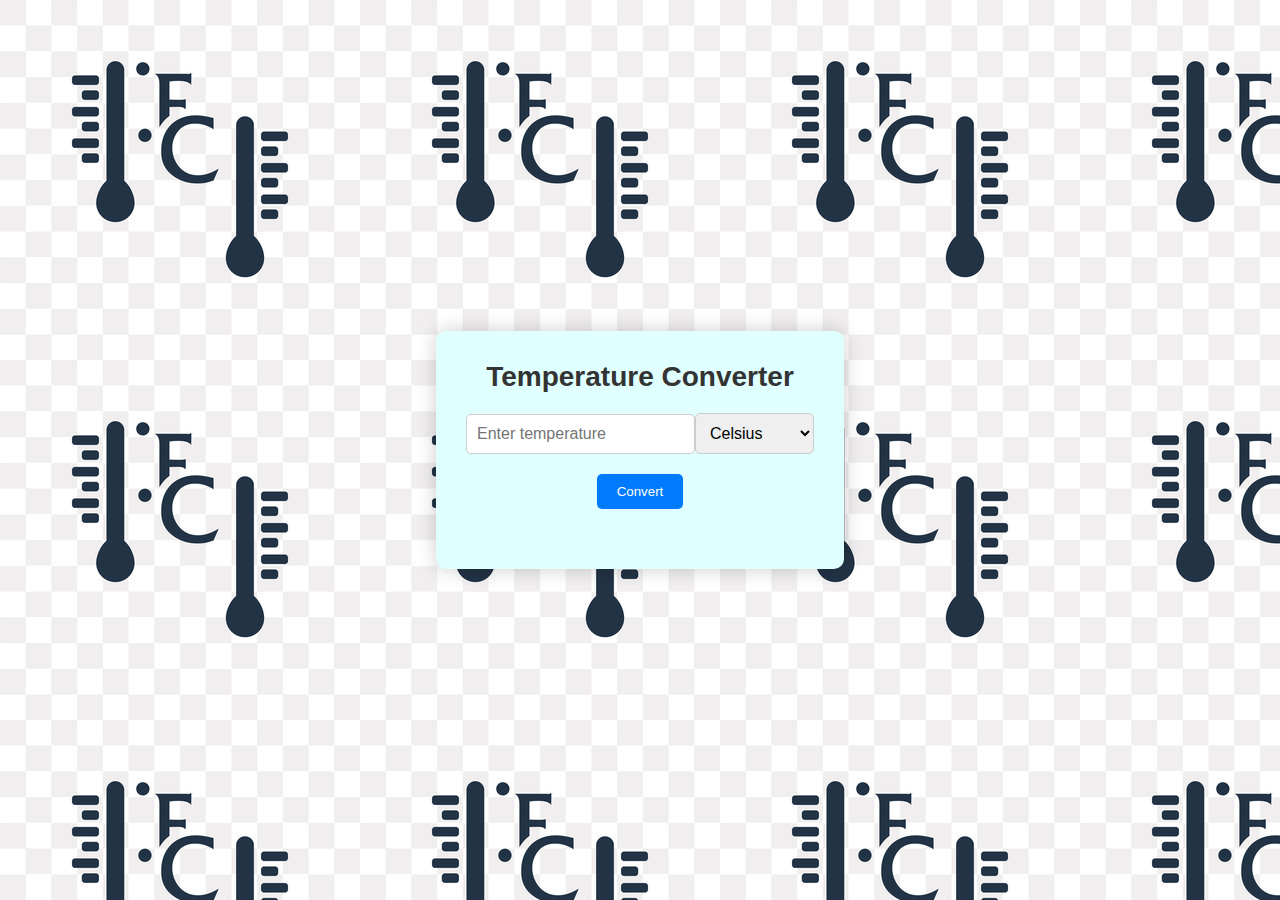
<file: Temperature/index.html>
<!DOCTYPE html>
<html lang="en">
<head>
    <meta charset="UTF-8">
    <meta name="viewport" content="width=device-width, initial-scale=1.0">
    <link rel="stylesheet" href="styles.css">
    <title>Temperature Converter</title>
</head>
<body>
    <div class="container">
        <h1>Temperature Converter</h1>
        <div class="input-container">
            <input type="text" id="temperatureInput" placeholder="Enter temperature">
            <select id="unitSelect">
                <option value="celsius">Celsius</option>
                <option value="fahrenheit">Fahrenheit</option>
                <option value="kelvin">Kelvin</option>
            </select>
        </div>
        <button id="convertButton">Convert</button>
        <div id="resultArea"></div>
    </div>
    <script src="script.js"></script>
</body>
</html>
</file>
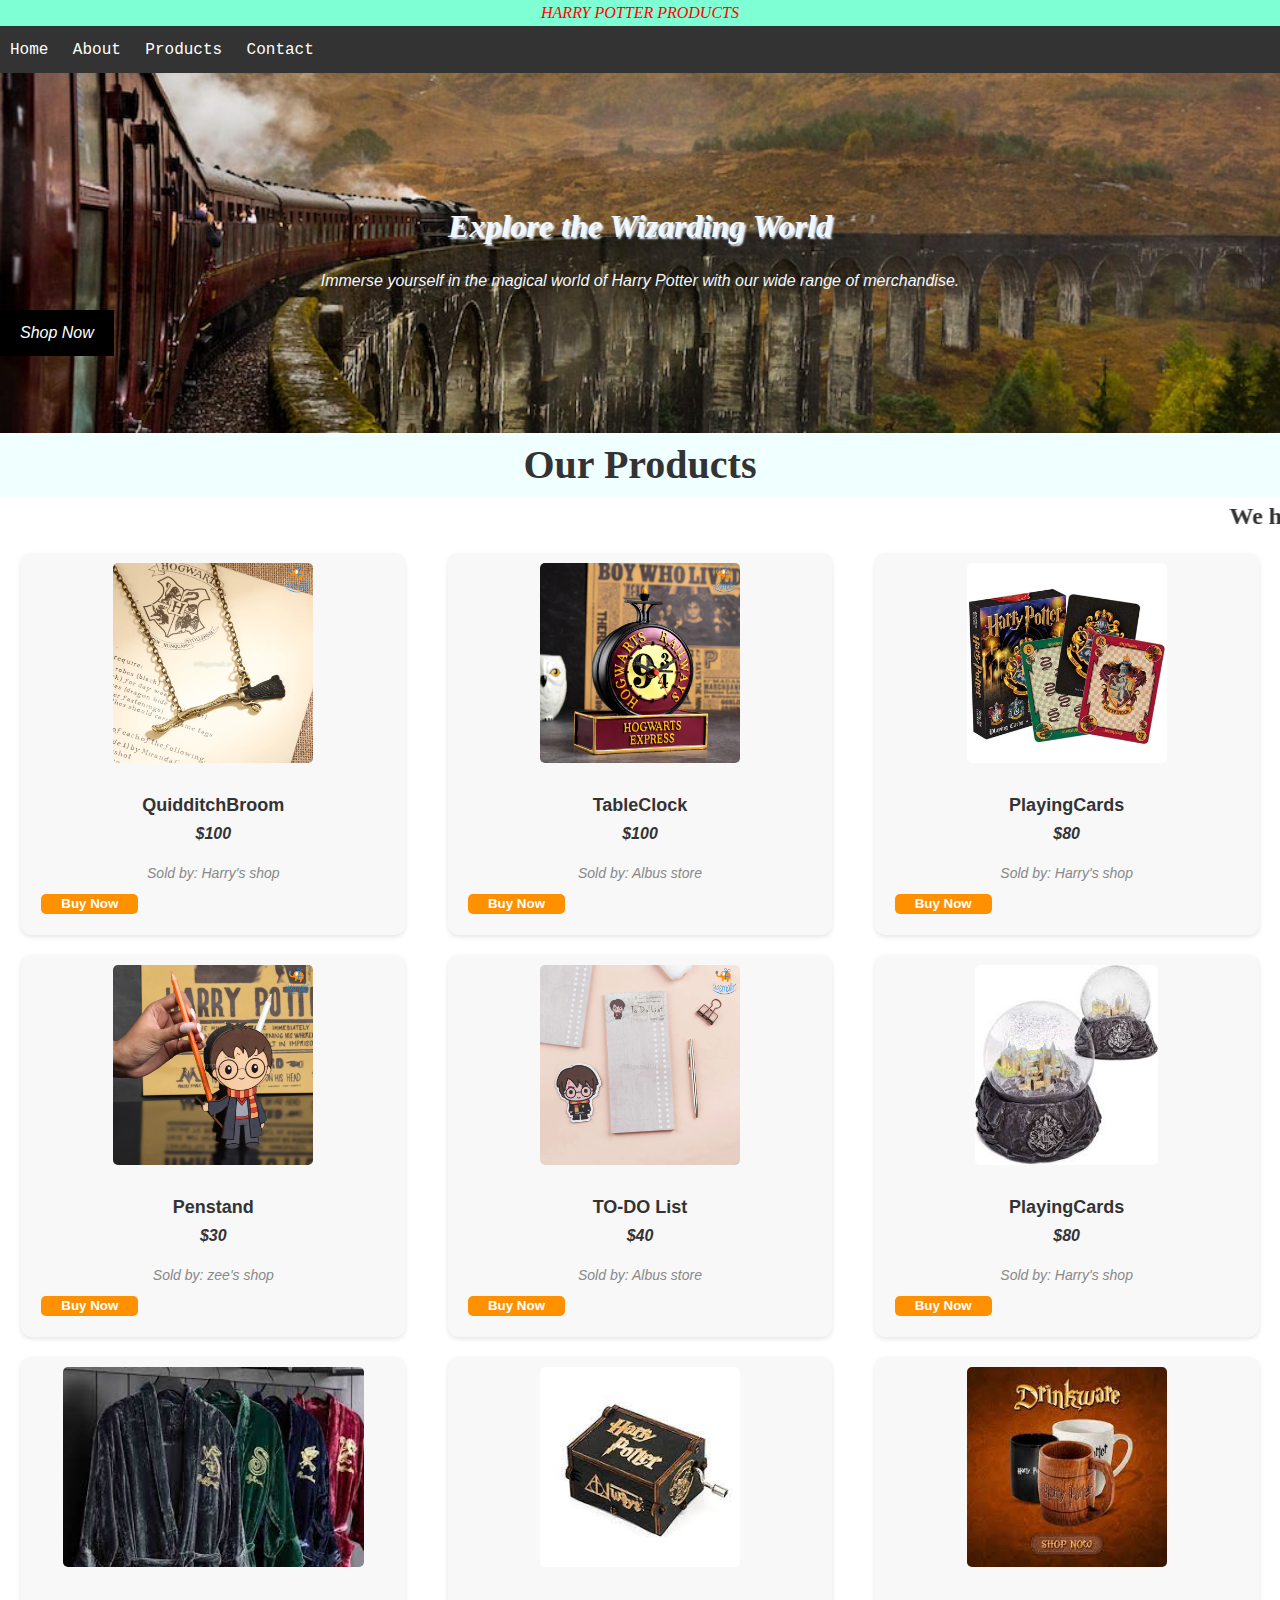
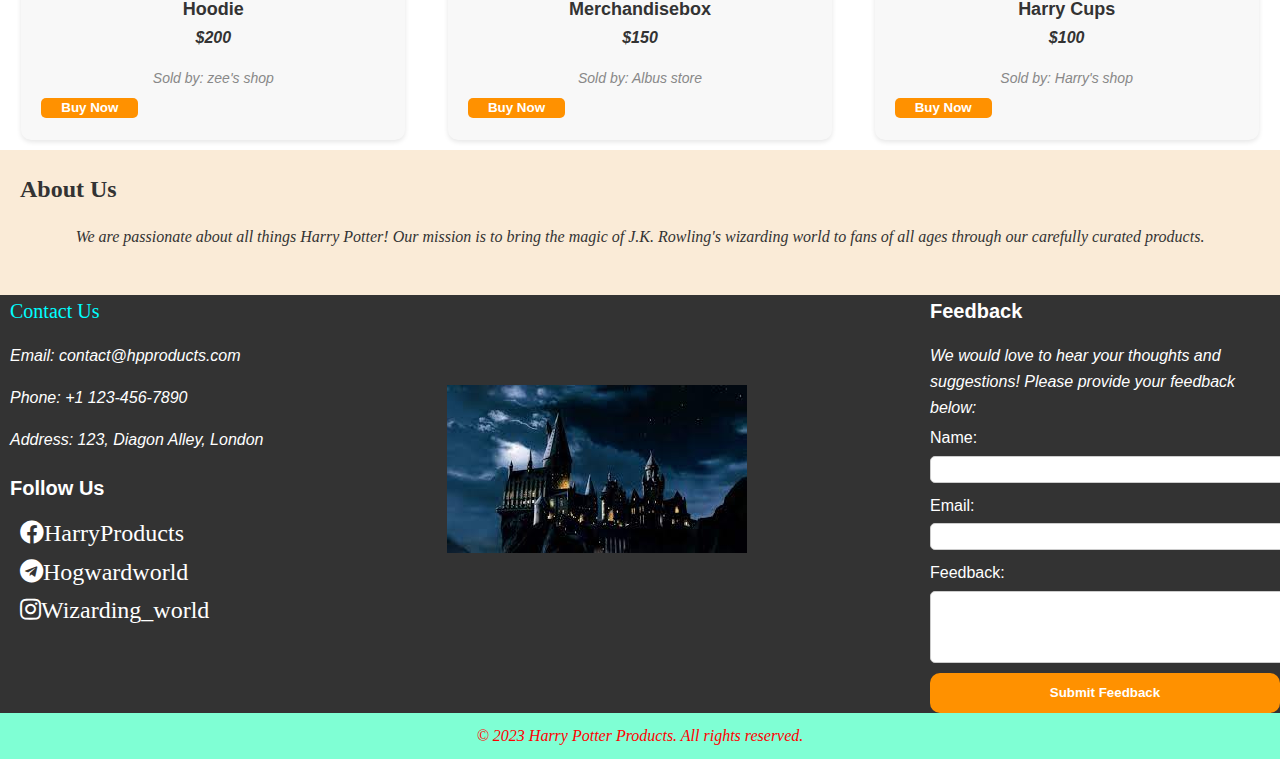
<file: Landing Page/Level 1 Task 1.html>
<!DOCTYPE html>
<html lang="en">

<head>
  <meta charset="UTF-8">
  <meta name="viewport" content="width=device-width, initial-scale=1.0">
  <title>Harry Potter Products</title>
  <link rel="stylesheet" href="https://cdnjs.cloudflare.com/ajax/libs/font-awesome/5.15.4/css/all.min.css">
  <link rel="stylesheet" href="styles.css">
</head>

<body>
  <div class="hp"> HARRY POTTER PRODUCTS</div>
  <header>
    <nav>
      <ul>
        <li><a href="#home">Home</a></li>
        <li><a href="#about">About</a></li>
        <li><a href="#products">Products</a></li>
        <li><a href="#contact">Contact</a></li>
      </ul>
    </nav>
  </header>
  <main>
    <section id="home">
      <h1 class="hover">Explore the Wizarding World</h1>
      <p >Immerse yourself in the magical world of Harry Potter with our wide range of merchandise.</p>
      <a href="#products" class="cta-button">Shop Now</a>
    </section>
    <div id="products">
      <h2 class="pro">Our Products</h2>
      <marquee><h2 class="part1">We have all type of wizarding world products.we can customize according to your likes.Feel free to contact us....!!!</h2></marquee>
      <div class="product-container">
        <div class="product-card">
          <div class="product-image">
            <img src="HarryPotterQuidditchBroomChain_1.webp" alt="Product 1" class="product-img">
          </div>
          <div class="product-details">
            <h4>QuidditchBroom</h4>
            <p class="price">$100</p>
            <p class="seller">Sold by: Harry's shop</p>
            <button class="buy-button">Buy Now</button>
          </div>
        </div>
        <div class="product-card">
          <div class="product-image">
            <img src="HogwartsExpressTableClock_7.webp" alt="Product 2" class="product-img">
          </div>
          <div class="product-details">
            <h4>TableClock</h4>
            <p class="price">$100</p>
            <p class="seller">Sold by: Albus store</p>
            <button class="buy-button">Buy Now</button>
          </div>
        </div>
        <div class="product-card">
          <div class="product-image">
            <img src="HarryPotterPlayingCards39.webp" alt="Product 3" class="product-img">
          </div>
          <div class="product-details">
            <h4>PlayingCards</h4>
            <p class="price">$80</p>
            <p class="seller">Sold by: Harry's shop</p>
            <button class="buy-button">Buy Now</button>
          </div>
        </div>
        <div class="product-card">
          <div class="product-image">
            <img src="penstand.webp" alt="Product 1" class="product-img">
          </div>
          <div class="product-details">
            <h4>Penstand</h4>
            <p class="price">$30</p>
            <p class="seller">Sold by: zee's shop</p>
            <button class="buy-button">Buy Now</button>
          </div>
        </div>
        <div class="product-card">
          <div class="product-image">
            <img src="HarryPotterTo-Do-ListWithMagnet_16.webp" alt="Product 2" class="product-img">
          </div>
          <div class="product-details">
            <h4>TO-DO List</h4>
            <p class="price">$40</p>
            <p class="seller">Sold by: Albus store</p>
            <button class="buy-button">Buy Now</button>
          </div>
        </div>
        <div class="product-card">
          <div class="product-image">
            <img src="snowglobe.jfif" alt="Product 3" class="product-img">
          </div>
          <div class="product-details">
            <h4>PlayingCards</h4>
            <p class="price">$80</p>
            <p class="seller">Sold by: Harry's shop</p>
            <button class="buy-button">Buy Now</button>
          </div>
        </div>
        <div class="product-card">
          <div class="product-image">
            <img src="jacket.jfif" alt="Product 1" class="product-img">
          </div>
          <div class="product-details">
            <h4>Hoodie</h4>
            <p class="price">$200</p>
            <p class="seller">Sold by: zee's shop</p>
            <button class="buy-button">Buy Now</button>
          </div>
        </div>
        <div class="product-card">
          <div class="product-image">
            <img src="merchandise box.jfif" alt="Product 2" class="product-img">
          </div>
          <div class="product-details">
            <h4>Merchandisebox</h4>
            <p class="price">$150</p>
            <p class="seller">Sold by: Albus store</p>
            <button class="buy-button">Buy Now</button>
          </div>
        </div>
        <div class="product-card">
          <div class="product-image">
            <img src="mug.jfif" alt="Product 3" class="product-img">
          </div>
          <div class="product-details">
            <h4>Harry Cups</h4>
            <p class="price">$100</p>
            <p class="seller">Sold by: Harry's shop</p>
            <button class="buy-button">Buy Now</button>
          </div>
        </div>
  
      </div>
    </div>
    <section id="about">
        <h2>About Us</h2>
        <p id="para">We are passionate about all things Harry Potter! Our mission is to bring the magic of J.K. Rowling's wizarding world to fans of all ages through our carefully curated products.</p>
      </section>
      <footer>
        <div class="contact-feedback">
          <div class="contact-details">
            <h3 id="us">Contact Us</h3>
            <p>Email: contact@hpproducts.com</p>
            <p>Phone: +1 123-456-7890</p>
            <p>Address: 123, Diagon Alley, London</p>
            <div class="social-media">
              <h3>Follow Us</h3>
              <div class="icons">
                <a href="#" class="icon-link"><i class="fab fa-facebook"></i>HarryProducts</a><br>
                <a href="#" class="icon-link"><i class="fab fa-telegram"></i>Hogwardworld</a><br>
                <a href="#" class="icon-link"><i class="fab fa-instagram"></i>Wizarding_world</a>
              
              </div>
            </div>
          </div>
          <div class="logo">
            <img src="bg.jfif" alt="logo">

          </div>
    
          <div class="feedback-form">
            <h3>Feedback</h3>
            <p style="text-align:left;">We would love to hear your thoughts and suggestions! Please provide your feedback below:</p>
            <form>
              <label for="name">Name:</label>
              <input type="text" id="name" name="name" required>
    
              <label for="email">Email:</label>
              <input type="email" id="email" name="email" required>
    
              <label for="feedback">Feedback:</label>
              <textarea id="feedback" name="feedback" rows="4" required></textarea>
    
              <button type="submit">Submit Feedback</button>
            </form>
          </div>
        </div>
    
        
      </footer>
      <div class="rights">&copy; 2023 Harry Potter Products. All rights reserved.</div>
    
</body>

</html>
</file>
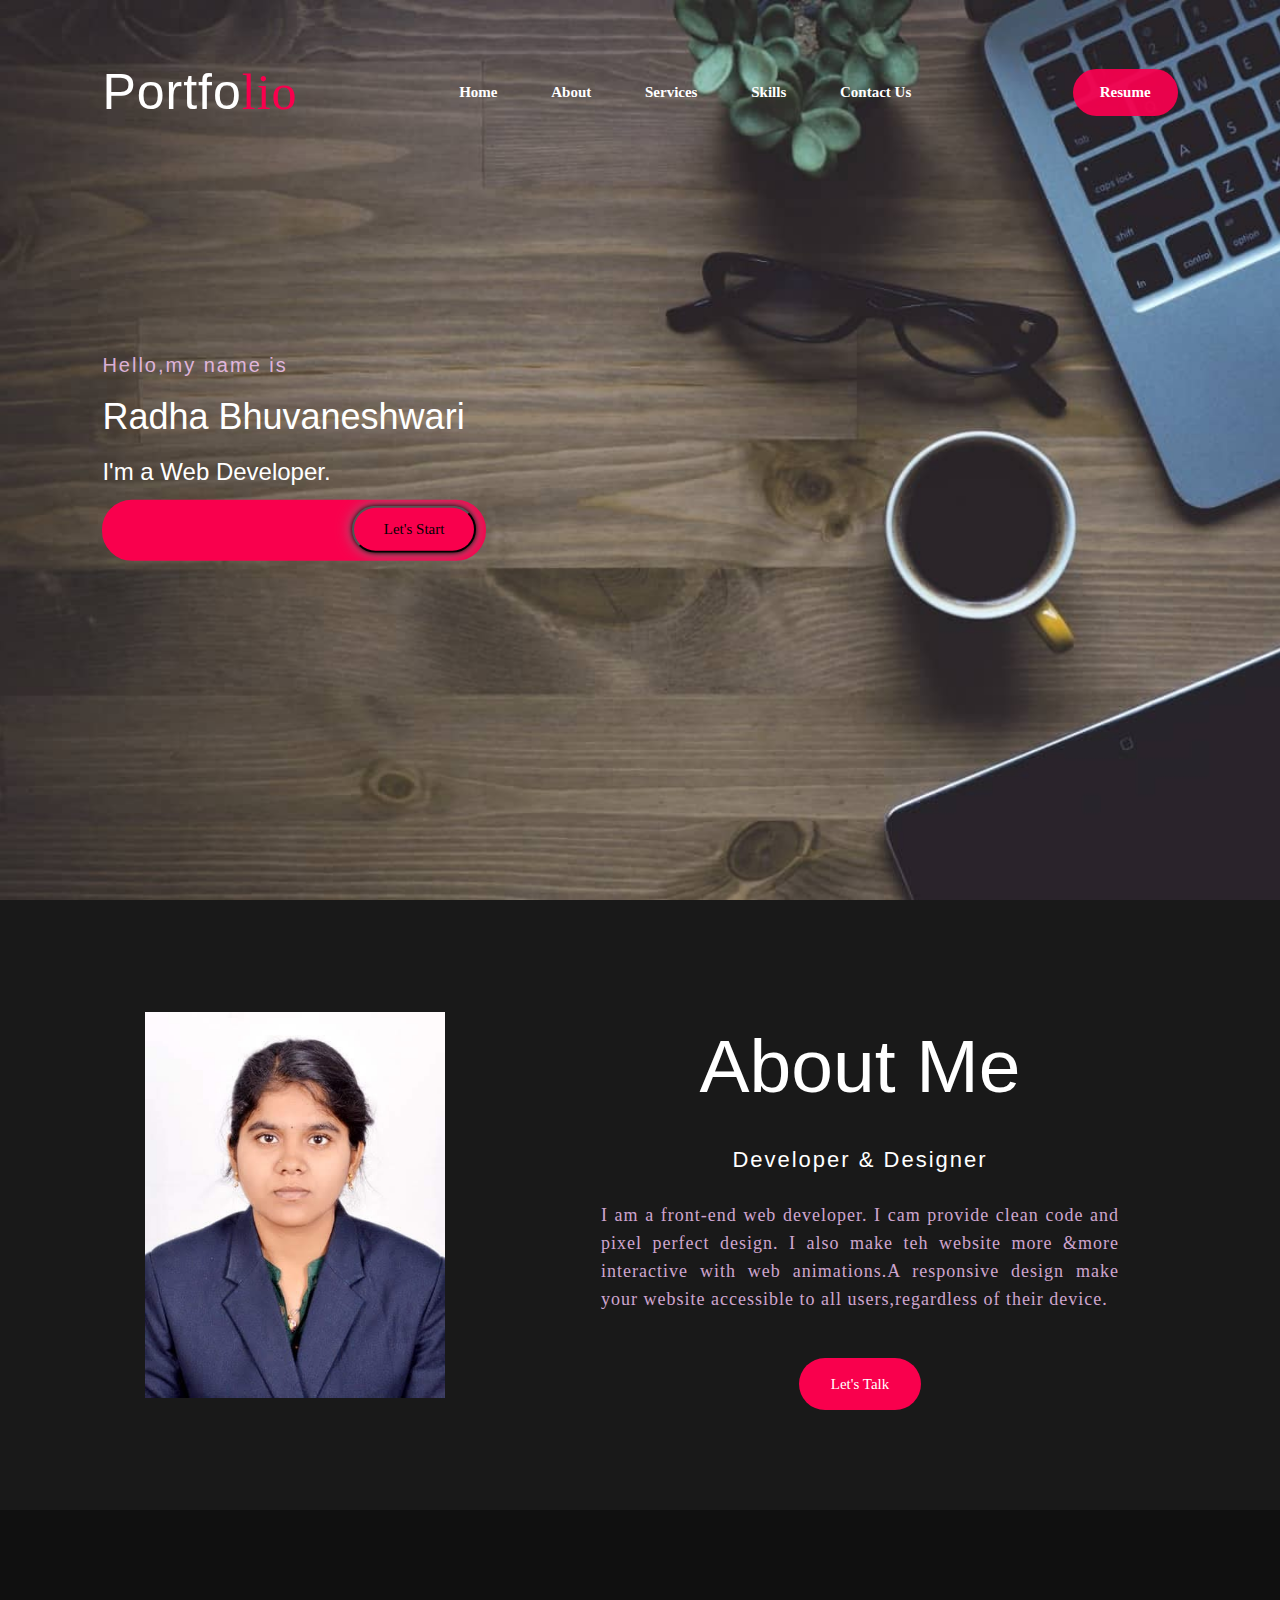
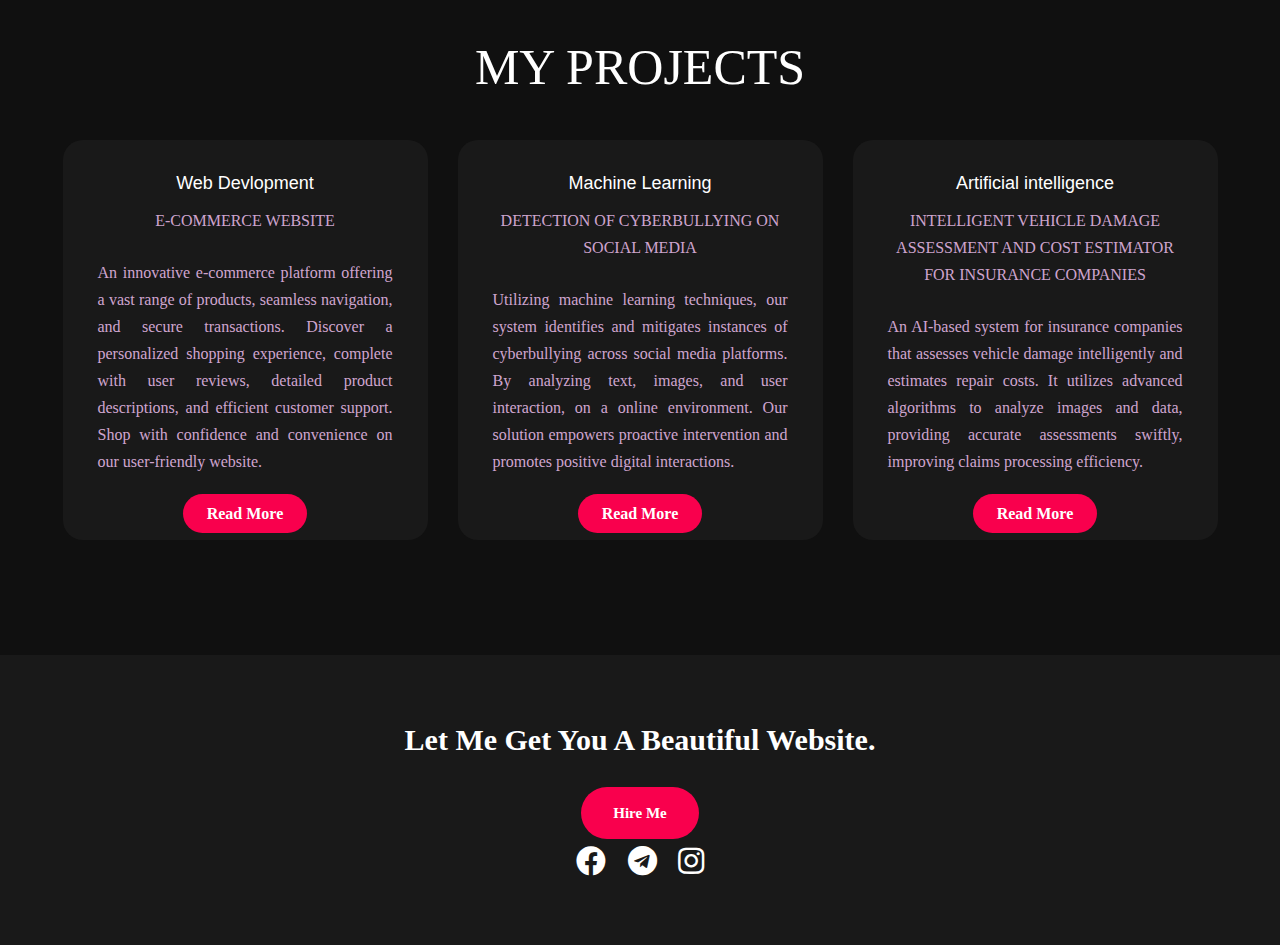
<file: portfolio/profile.html>
<!DOCTYPE html>
<html lang="en">
<head>
    <meta charset="UTF-8">
    <meta name="viewport" content="width=device-width, initial-scale=1.0">
    <link rel="stylesheet" href="https://cdnjs.cloudflare.com/ajax/libs/font-awesome/5.15.4/css/all.min.css">
    <link rel="stylesheet" href="styles.css">
    <link rel="stylesheet" href="https://www.w3schools.com/w3css/4/w3.css">
    <title>Portfolio</title>
</head>
<body>
    <div class=" hero">
        <nav class="nav">
            <h2 class="logo">Portfo<span>lio</span></h2>
            <ul>
                <li><a href="#">Home</a></li>
                <li><a href="#">About</a></li>
                <li><a href="#">Services</a></li>
                <li><a href="#">Skills</a></li>
                <li><a href="#">Contact Us</a></li>
            </ul>
            <a href="#" class="btn">Resume</a>
        </nav>
    </div>
        <div class="content">
            <h4>Hello,my name is </h4>
            <h1>Radha Bhuvaneshwari</h1>
            <h3>I'm a Web Developer.</h3>
            <div class="newsletter">
                <form>
                    <input type="text" name="email" id="mail"  placeholder="Enter Your Email"/>
                    <input type="submit" name="submit" value="Let's Start"/>
                </form>
            </div>
        </div>
    </div>
    <!---About--->
    <section class="about">
        <div class="main">
            <img src="Mypic.jpg">
            <div class="about-text">
                <div class="w3-container w3-center w3-animate-left">
                <h2>About Me</h2>
                <h5>Developer & Designer</h5>
                <p style="text-align:justify">I am a front-end web developer. I cam provide clean code and pixel perfect design. I also make teh website more &more interactive with web animations.A responsive design make your website accessible to all users,regardless of their device. </p>
                <button type="button">Let's Talk</button>
                </div> 
            </div>
        </div>

    </section>
    <!--project-->
    <div class="service">
        <div class="title">
            <h2>MY PROJECTS</h2>
        </div>
        <div class="box">
            <div class="card">
            <h5>Web Devlopment</h5>
            <div class="pra">
                <p> E-COMMERCE WEBSITE  </p>
				<p style="text-align:justify"> An innovative e-commerce platform offering a vast range of products, seamless navigation, and secure transactions. Discover a personalized shopping experience, complete with user reviews, detailed product descriptions, and efficient customer support. Shop with confidence and convenience on our user-friendly website.</p>
              <p style="text-align: center;">
                <a  class="button"href="#">Read More</a>
              </p>
            </div>
            </div>
            <div class="card">
            <h5>Machine Learning</h5>
            <div class="pra">
                <p> DETECTION OF CYBERBULLYING ON SOCIAL MEDIA</p>
				<p style="text-align:justify" > Utilizing machine learning techniques, our system identifies and mitigates instances of cyberbullying across social media platforms. By analyzing text, images, and user interaction, on a online environment. Our solution empowers proactive intervention and promotes positive digital interactions.</p>
              <p style="text-align: center;">
                <a  class="button"href="#">Read More</a>
              </p>
            </div> 
            </div>			
            <div class="card">
            <h5>Artificial intelligence</h5>
            <div class="pra">
                <p> INTELLIGENT VEHICLE DAMAGE ASSESSMENT AND COST ESTIMATOR FOR INSURANCE COMPANIES </p>
                <p style="text-align:justify">An AI-based system for insurance companies that assesses vehicle damage intelligently and estimates repair costs. It utilizes advanced algorithms to analyze images and data, providing accurate assessments swiftly, improving claims processing efficiency.</p>
                
				<p style="text-align: center;">
                <a  class="button"href="#">Read More</a>
              </p>
            </div>
            </div>
        </div>
    </div>
    <!--contact me-->
    <div class="contact-me">
        <p>Let Me Get You A Beautiful Website.</p>
        <a class="button-two" href="#">Hire Me</a>
        <div class="icons">
            <a href="#" class="icon-link"><i class="fab fa-facebook"></i></a>
            <a href="#" class="icon-link"><i class="fab fa-telegram"></i></a>
            <a href="#" class="icon-link"><i class="fab fa-instagram"></i></a>
          
          </div>
    </div>
    
</body>
</html>
</file>
<file: Temperature/styles.css>
body {
    font-family: 'Segoe UI', Tahoma, Geneva, Verdana, sans-serif;
    background-color: #f8f8f8;
    margin: 0;
    display: flex;
    justify-content: center;
    align-items: center;
    height: 100vh;
    background-image:url('cel.jpg') ;
   
}

.container {
    background-color: lightcyan;
    border-radius: 10px;
    padding: 30px;
    box-shadow: 0px 0px 20px rgba(0, 0, 0, 0.2);
    text-align: center;
    

}

h1 {
    margin: 0 0 20px;
    font-size: 28px;
    color: #333;
    
}

.input-container {
    display: flex;
    align-items: center;
    justify-content: space-between;
    margin-bottom: 20px;
}

input, select {
    padding: 10px;
    border: 1px solid #ccc;
    border-radius: 5px;
    font-size: 16px;
}

button {
    background-color: #007bff;
    color: white;
    border: none;
    padding: 10px 20px;
    border-radius: 5px;
    cursor: pointer;
    transition: background-color 0.3s;
}

button:hover {
    background-color: #0056b3;
}

#resultArea {
    font-size: 20px;
    font-weight: bold;
    margin-top: 30px;
    color: #555;
}
</file>
<file: Landing Page/styles.css>
body, h1, h2, h3,  ul, li, form, button {
    margin: 0;
    padding: 0;
    
    
  }
  
  body {
    font-family: Arial, sans-serif;
    line-height: 1.6;
    color: #333;
    width:100%;
  }
  
  header {
    background-color: #333;
    padding: 10px;
  }
  
  nav ul {
    list-style: none;
    margin: 0;
    padding: 0;
  }
  
  nav ul li {
    display: inline;
    margin-right: 20px;
  }
  
  nav ul li a {
    color: #fff;
    text-decoration: none;
    font-family: 'Courier New', Courier, monospace;
    font-style: bold;
  }
  .hp{
	
    background-color: aquamarine;
    font-family:"FontGet";
    font-style:italic;
    text-align:center;
    color:red;
    position:sticky;
  }
  
  
  
 
  #home{
    min-height:40vh;
    background-image:url(bg.jpg) ;
    background-size: cover;
    background-position: center;
    color:aliceblue;
    font-style: italic;
    position:relative;
    
  }
 .hover {
    text-align: center;
   padding-top: 10%;
   font-family:'dancing script';
  text-shadow: 2px 2px 2px;
  text-decoration: wavy;
  animation:1s ease-out 0s  slideAnimation;
  
 
}
h1:hover{
    transform: scale(1.3);
}
  p{
    text-align: center;
    font-style:italic;
  }
  .cta-button{
    display:inline-block;
    padding: 10px 20px ;
    background-color:black;
    color: white;
    text-decoration:none;
    border-radius: px;
    align-items: center; 
  }
  .cta-button:hover{
    transform:scale(1.3);

  }
  @keyframes slideAnimation{
    0%{transform:translatey(-100%);}
    100%{transform:translatey(0);}
  }
  .pro{
    background-color: azure;
    font-family: 'Great Vibes';
    text-align: center;
    font-size: 40px;
  }
  .part1{
    font-family:'Dancing Script';
  }
   .product-button {
    display: inline-block;
    padding: 10px 20px;
    background-color: #333;
    color: #fff;
    text-decoration: none;
    border-radius: 5px;
    align-items: center;
  }
  .product-container {
    display: flex;
    flex-wrap: wrap;
    justify-content:space-around;
    }
    
    .product-card {
    width: calc(30% - 20px);
    margin: 10px;
    background-color: #f8f8f8;
    border-radius: 10px;
    padding: 10px;
    box-shadow: 0 2px 5px rgba(0, 0, 0, 0.1);
    transition: box-shadow 0.3s ease;
    }
    
    .product-card:hover {
    box-shadow: 0 4px 10px rgba(0, 0, 0, 0.2);
    }
    
    .product-image {
    text-align: center;
    }
    
    .product-img {
    max-width: 100%;
    height: 200px;
    object-fit: cover;
    border-radius: 5px;
    }
    .product-img:hover{
      transform: scale(1.3);

    }
    
    .product-details {
    padding: 10px;
    }
    
    .product-details h4 {
    font-size: 18px;
    margin-bottom: 5px;
    }
    
    .price {
    font-size: 16px;
    font-weight: bold;
    }
    
    .seller {
    font-size: 14px;
    color: #888;
    margin-bottom: 5px;
    }
    
    .buy-button {
    background-color: #ff9100;
    color: #fff;
    border: none;
    padding: 10px 20px;
    border-radius: 5px;
    cursor: pointer;
    font-weight: bold;
    transition: background-color 0.3s ease;
    align-items: center;
    display: inline-block;
     
    }
    
    .buy-button:hover {
    background-color: #ff6600;
    transform:scale(1.0);
    }
  
  h3,h4,h5{

    padding-top: 0%;
    padding-bottom: 0%;
  }
  h4,button {
    line-height: 0%;
    text-align: center;
  }
  #about{
    background-color: antiquewhite;
    font-family:'Harry P';
    animation-name:example;
    animation-duration: 2s ;
    padding: 20px;
  }
  #para{
    font-style:italic;
    padding-bottom:10px;
  }
  @keyframes example {
    from{background-color:antiquewhite;}
    to{background-color:gray;}
    
  }
  footer {
    background-color: #333;
    color: #fff;
    padding: 0px;
  }
  
  footer h3 {
    font-size: 20px;
    margin-bottom: 10px;
  }
  
  footer p {
    font-size: 16px;
    margin-bottom: 5px;
  }
  
  .contact-feedback {
    display: flex;
    justify-content: space-between;
    flex-wrap: wrap;
    text-align: left;
    margin-left: 10px;
  }
  
  .contact-details p {
    flex: 1;
    max-width: 400px;
    text-align: left;
   
  }
 div #us{
  color: aqua;
  font-family: fantasy;
  font-weight: 100;
     
  }
  .logo{
    padding: 90px;
    
  }
  .logo:hover{
    transform: scale(1.3);

  }
  
  .feedback-form {
    flex: 1;
    max-width: 350px;
    
  }
  
  .feedback-form form {
    display: flex;
    flex-direction: column;
    align-items:left;
  }
  
  .feedback-form label {
    font-size: 16px;
    margin-bottom: 5px;
  }
  
  .feedback-form input,
  .feedback-form textarea {
    width: 100%;
    padding: 5px;
    margin-bottom: 10px;
    border: 1px solid #ccc;
    border-radius: 5px;
  }
  
  .feedback-form textarea {
    resize: vertical;
  }
  
  .feedback-form button {
    background-color: #ff9100;
    color: #fff;
    border: none;
    padding: 20px 20px;
    border-radius: 10px;
    cursor: pointer;
    font-weight: bold;
    transition: background-color 0.3s ease;
  }
  
  .feedback-form button:hover {
    background-color: #ff6600;
  }
  
  .social-media {
    margin-top: 20px;
    margin-left: 0px;
    display: flex;
  flex-direction: column;
  align-items: left;
  }
  .icons{
    font-family:'dancing script';
    font-size: 5px;
  }
  
  .icon-link {
    font-size: 24px;
    color: #fff;
    margin: 0 10px;
    text-decoration: none;
    display: inline-block;
  }
   .rights{
    padding:10px;
    background-color: aquamarine;
    font-family:"FontGet";
    font-style:italic;
    text-align:center;
    color:red;
    position:sticky;
   }
</file>
<file: portfolio/styles.css>
*{
	padding:0;
	margin:0;
	font-family:'Josefin sans',sans serif;
	box-sizing:border-box
}
.hero{
	height:100vh;
	width:100%;
	background-image:url('bg-main.jpg');
	background-repeat: no-repeat;
	background-size:cover;
	background-position: center;
	
}
.nav{
	display:flex;
	align-items:center;
	justify-content: space-between;
	padding-top: 45px;
	padding-left: 8%;
	padding-right: 8%;

}
.logo{
	color:white;
	font-size:50px;
	letter-spacing: 1px;
	cursor:pointer;
}
span{
	color:#f9004d;
}
nav ul li{
	list-style-type: none;
	display:inline-block;
	padding: 10px 25px;
}
nav ul li a{
	color:white;
	text-decoration: none;
	font-weight: bold;
	text-transform: capitalize;

}
nav ul li a:hover{
	color:#f9004fed;
	transition:.4s;
}
.btn{
	background-color:#f9004fed;
    color:white;
	text-decoration: none;
	border:2px solid transparent;
	font-weight:bold;
	padding: 10px 25px;
	border-radius: 30px;
	transition: transform .4s;
}
.btn:hover{
	transform:scale(1.2);
}
.content{
	position: absolute;
	top:50%;
	left:8%;
	transform: translateY(-50%);
	animation:1s ease-out 0s  slideAnimation;

}
@keyframes slideAnimation{
    0%{transform:translatey(-100%);}
    100%{transform:translatey(0);}
  }
h1{
	color:white;
	margin:20px 0px 20px;
	font-size: 75px;
}
h3{
	color: white;
	font-size: 25px;
	margin-bottom: 50px;
}
h4{
	color:#fcfc;
	letter-spacing: 2px;
	font-size: 20px;
}
.newsletter form{
	width:380px;
	max-width:100%;
	position:relative;
}
.newsletter form input:first-child{
	display:  flex;
	width: 100px;
    padding: 14px 130px 20px 250px;
	border:2px solid#f9004d;
	outline:none;
	background-color:#f9004d;
	color:black;
	border-radius: 30px;
}
.newsletter form input:last-child{
	position:absolute;
	display: inline-block;
	outline: none;
	padding: 10px 30px ;
	border-radius: 30px;
	background-color:#f9004d;
	color: black;
	box-shadow:0px 0px 5px #000 ,0px 0px 15px #858585 ;
	top:6px;
	right:6px;
}
.about {
	width: 100%;
	padding: 100px 0px;
	background-color: #191919;
}
.about img{
	height:auto;
	width:300px;
}
.about-text{
	width: 550px;
}
.main{
	width: 1130px;
	max-width: 95%;
	margin: 0 auto;
	display: flex;
	align-items: center;
	justify-content: space-around;
}
.about-text h2{
	color: white;
	font-size: 75px;
	text-transform: capitalize;
	margin-bottom: 20px;
}
.about-text h5{
	color:white;
	letter-spacing: 2px;
	font-size: 22px;
	margin-bottom: 25px;
	text-transform: capitalize;
}
.about-text p{
	color:#fcfc;
	letter-spacing: 1px;
	line-height: 28px;
	font-size: 18px;
	margin-bottom: 45px;
}
button{
	background-color: #f9004d;
	color: white;
	text-decoration: none;
	border: 2px solid  transparent;
	font-weight: bold;
	padding: 13px 30px;
	border-radius: 30px;
	transition: .4s;

}
button:hover{
	background-color: transparent;
	border: 2px solid #f9004d;
	cursor: pointer;
}
.service{
	background: #101010;
	width: 100%;
	padding: 100px 0px;

}
.title h2{
	color:white;
	font-size:50px;
	width: 1130px;
	margin: 20px auto;
	text-align: center;
	font-family:'dancing script';

}
.box{
	display: flex;
	justify-content: center;
	align-items: center;
	min-height: 400px;
}
.card{
	height: 400px;
	width: 365px;
	padding   : 20px 35px;
	background: #191919;
	border-radius: 20px;
	margin: 15px;
	position: relative;
	overflow: hidden;
	text-align: center;
}
.card i{
	font-size: 50px;
	display: block;
	text-align: center;
	margin: 25px 0px;
	color: #f9004d;
}
h5{
	color: white;
	font-size: 23px;
	margin-bottom: 15px;

}
.pra p{
	color: #fcfc;
	font-size: 16px;
	line-height: 27px;
	margin-bottom: 25px;
}
.card .button{
	background-color: #f9004d;
	color: white;
	text-decoration: none;
	border: 2px solid  transparent;
	font-weight: bold;
	padding: 9px 22px;
	border-radius: 30px;
	transition: .4s;

}
.card .button:hover{
	background-color: transparent;
	border: 2px solid #f9004d;
	cursor: pointer;

}
.contact-me{
	width:100%;
	height: 290px;
	background: #191919;
	display: flex;
	align-items: center;
	flex-direction: column;
	justify-content: center;
}
.contact-me p{
	color: white;
	font-size: 30px;
	font-weight: bold;
	margin-bottom: 25px;
}
.contact-me .button-two{
	background-color: #f9004d;
	color: white;
	text-decoration: none;
	border: 2px solid  transparent;
	font-weight: bold;
	padding: 13px 30px;
	border-radius: 30px;
	transition: .4s;
}
.contact-me .button-two:hover{
	background-color: transparent;
	border: 2px solid #f9004d;
	cursor: pointer;
}
.icons{
    font-family:'dancing script';
    font-size: 5px;
  }
  
  .icon-link {
    font-size: 30px;
    color: #fff;
    margin: 0 10px;
    text-decoration: none;
    display: inline-block;
  }
  .extended-content {
    display: none;
    padding: 20px;
    background-color: #333;
    color: white;
    font-size: 16px;
    line-height: 1.5;
    border-radius: 10px;
    margin-top: 15px;
}

.extended-content.show {
    display: block;
}
</file>
